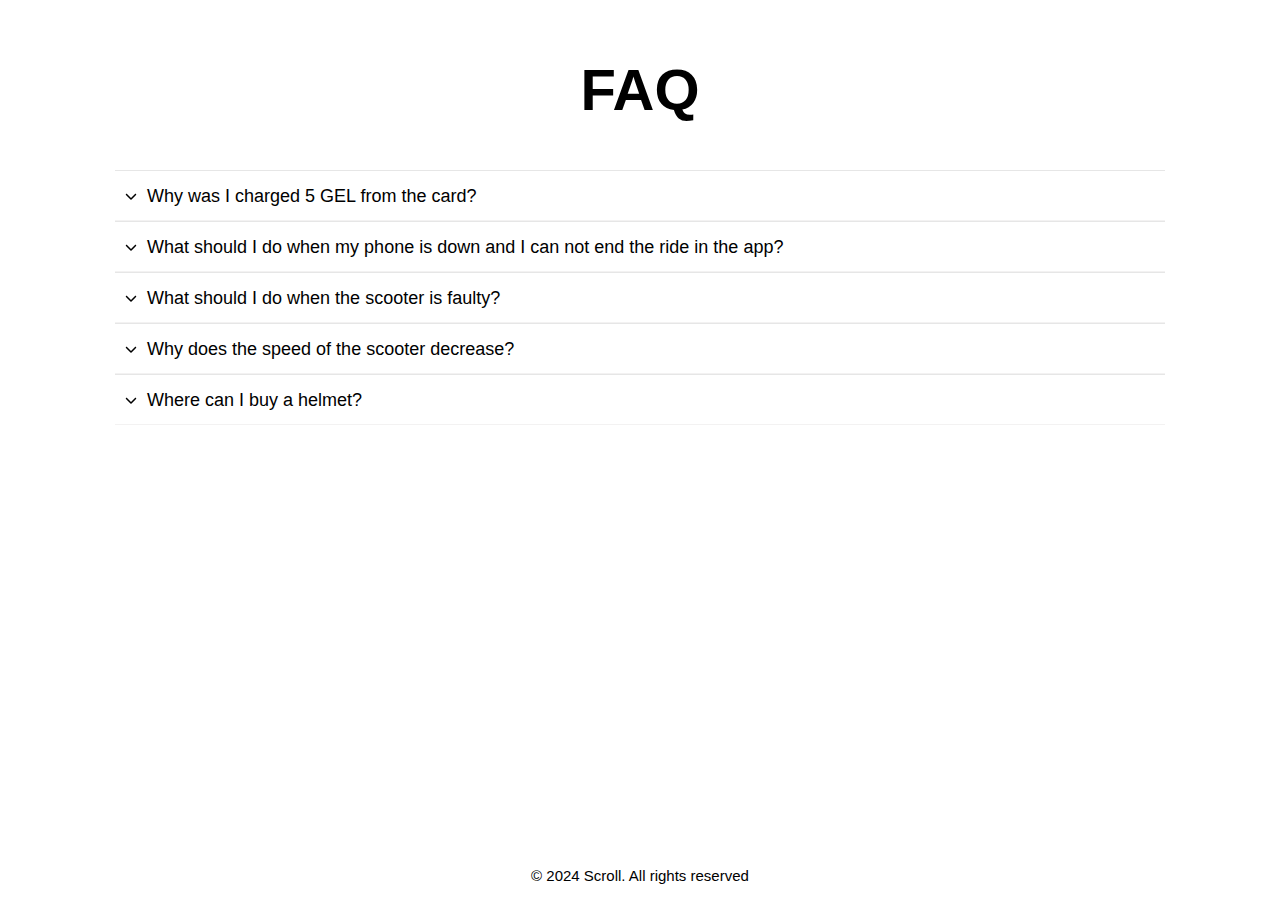
<file: pages/faq.html>
<DOCTYPE html>
  <html lang="en">
    <head>
      <meta charset="UTF-8" />
      <meta name="viewport" content="width=device-width, initial-scale=1.0" />
      <title>FAQ • Scroll</title>
      <link rel="icon" type="image/x-icon" href="../images/small-logo.svg" />
      <link rel="stylesheet" href="../css/reset.css" />
      <link rel="stylesheet" href="../css/style.css" />
      <link rel="stylesheet" href="../css/media.css" />
    </head>

    <body>
      <div class="header-background">
        <header>
          <h1 class="main-title">FAQ</h1>
        </header>
      </div>

      <div class="wrapper">
        <div class="accordion">
          <div class="contentBx">
            <div class="label question">
              Why was I charged 5 GEL from the card?
            </div>
            <div class="content answer">
              <p>
                At the beginning of the ride, 5 GEL is charged from the card,
                which will be returned to you instantly, this transaction is
                carried out to verify the authenticity of the tied account.
              </p>
            </div>
          </div>
          <div class="contentBx">
            <div class="label question">
              What should I do when my phone is down and I can not end the ride
              in the app?
            </div>
            <div class="content answer">
              <p>
                When you charge your phone, write us to the support section in
                the app and you will get back the overpaid amount.
              </p>
            </div>
          </div>
          <div class="contentBx">
            <div class="label question">
              What should I do when the scooter is faulty?
            </div>
            <div class="content answer">
              <p>
                All scooters are checked before leaving the warehouse, however,
                there are cases when certain defects are encountered due to
                improper use. If you notice that the scooter is faulty, please
                report it and our operating team can correct the defect.
              </p>
            </div>
          </div>
          <div class="contentBx">
            <div class="label question">
              Why does the speed of the scooter decrease?
            </div>
            <div class="content answer">
              <p>
                In order to move safely, there are zones in the application
                where the speed of the scooter is limited, for example: in
                crowded places such as parks and squares you can not scroll at
                high speed, because it can endanger others and you. This is why,
                when entering such areas, for your own safety and the safety of
                others, the scrolling speed decreases.
              </p>
            </div>
          </div>
          <div class="contentBx">
            <div class="label question">Where can I buy a helmet?</div>
            <div class="content answer">
              <p>You can find Closca helmets at our online shop.</p>
            </div>
          </div>
        </div>
      </div>

      <script>
        const accordions = document.getElementsByClassName("contentBx");

        for (let i = 0; i < accordions.length; i++) {
          accordions[i].addEventListener("click", function () {
            this.classList.toggle("active");

            // Close other accordions
            for (let j = 0; j < accordions.length; j++) {
              if (j !== i) {
                accordions[j].classList.remove("active");
              }
            }
          });
        }
      </script>

      <footer class="footer">
        <div class="footer-text">© 2024 Scroll. All rights reserved</div>
      </footer>
    </body>
  </html>
</DOCTYPE>
</file>
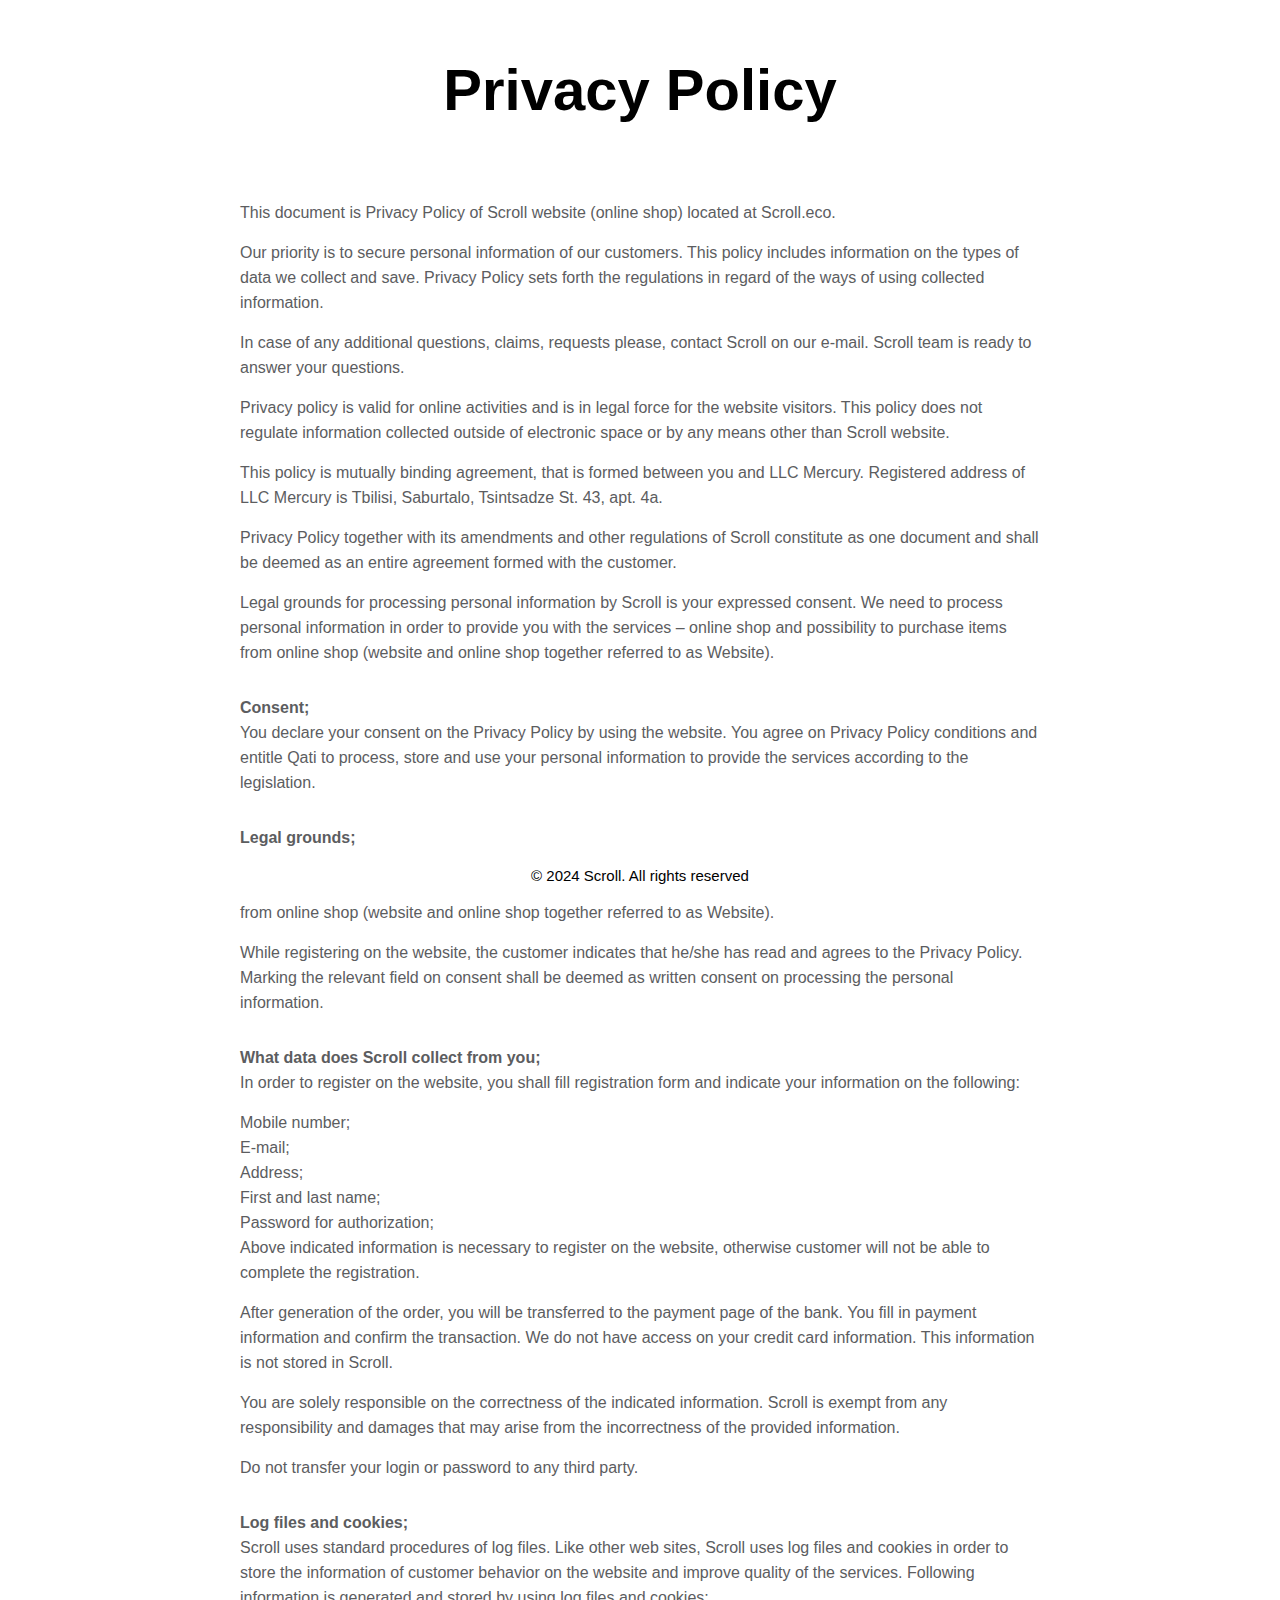
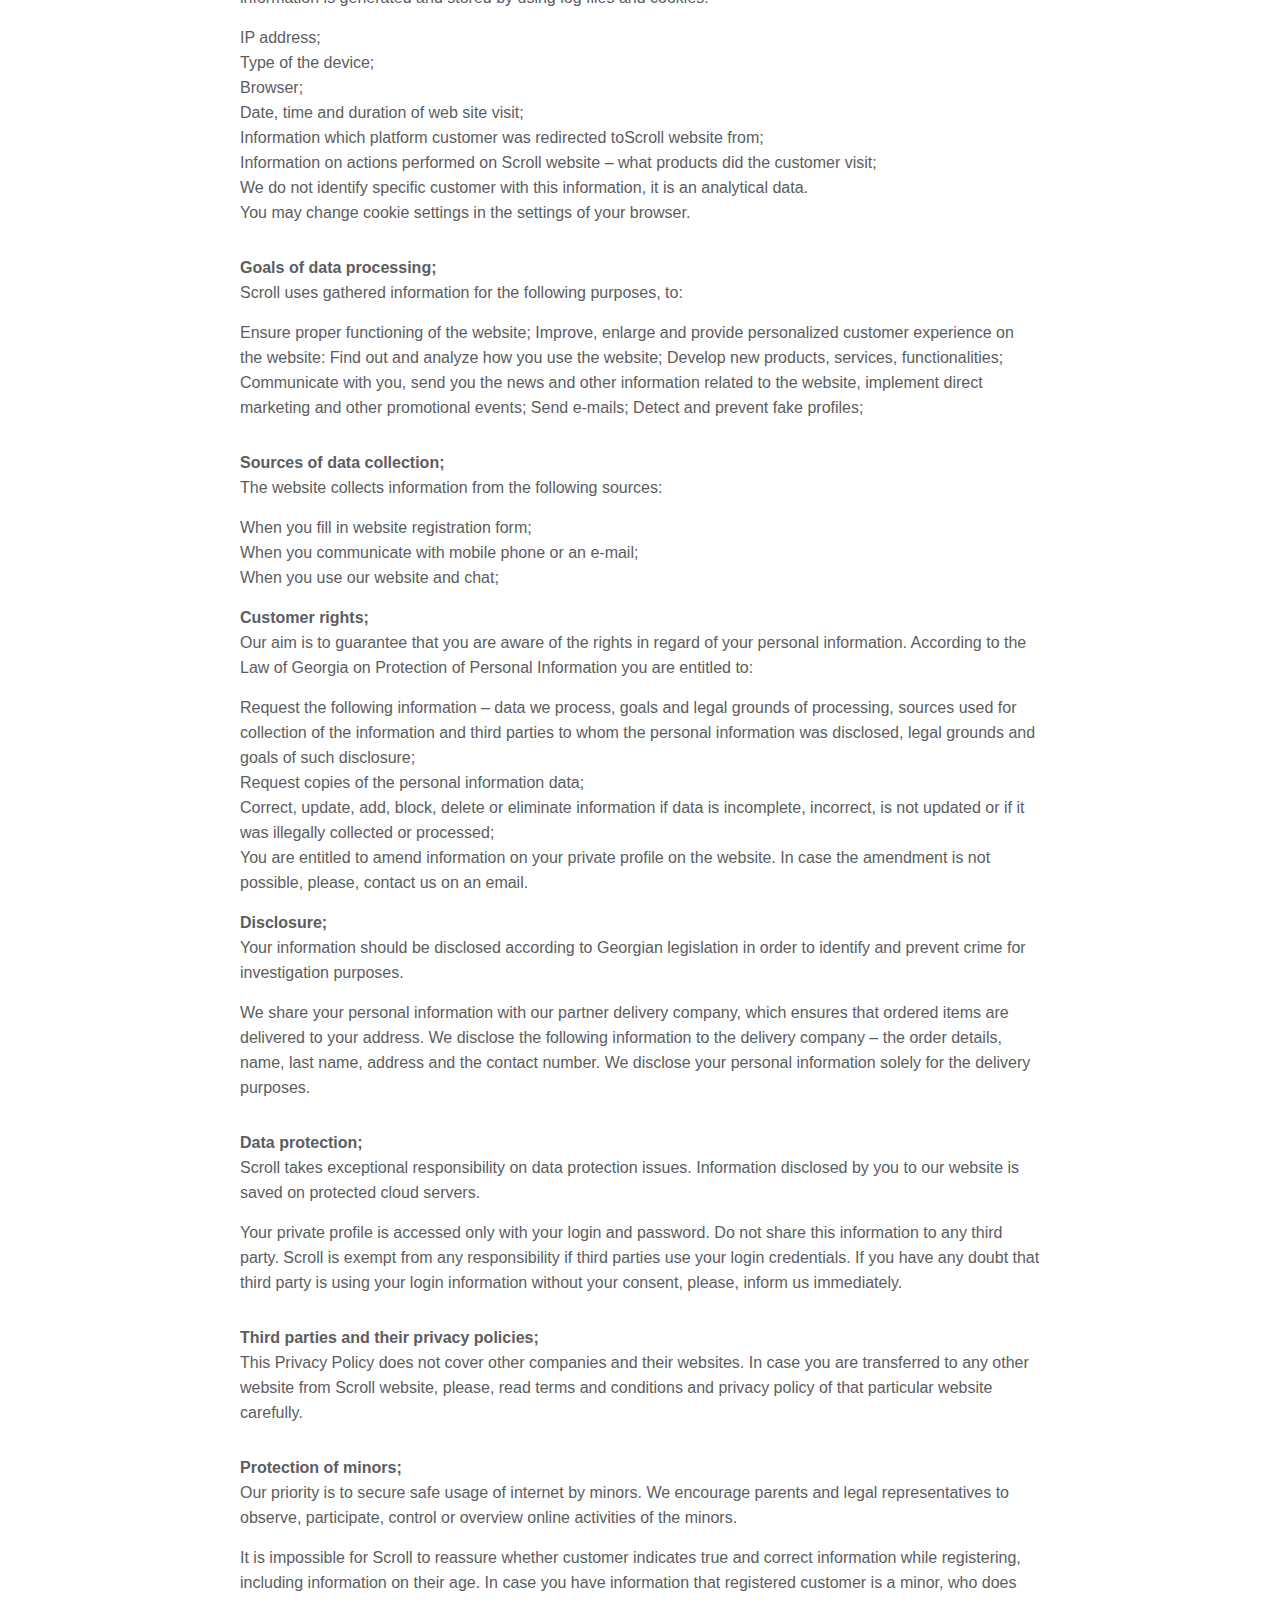
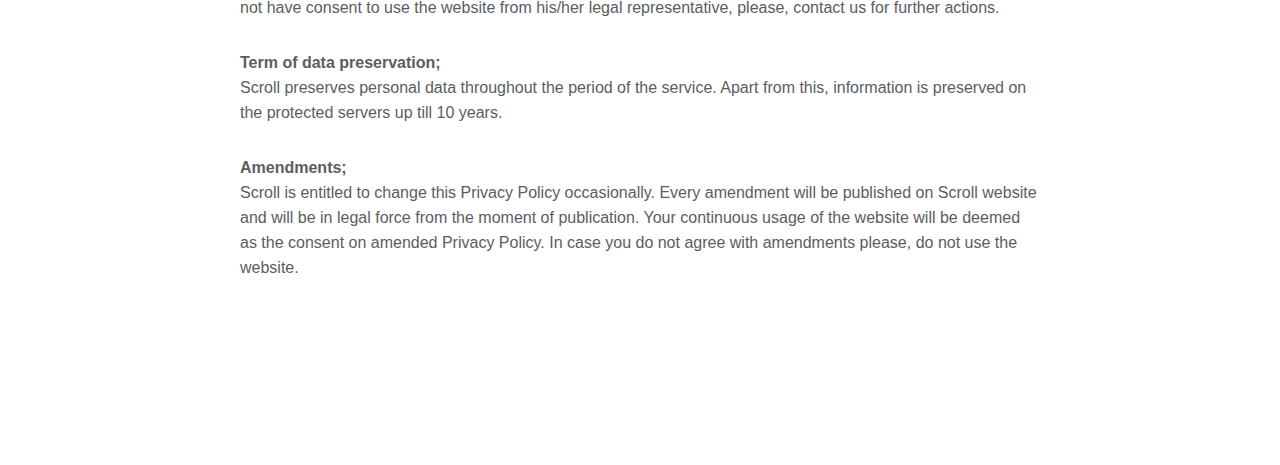
<file: pages/privacy-policy.html>
<!DOCTYPE html>
<html lang="en">
  <head>
    <meta charset="UTF-8" />
    <meta name="viewport" content="width=device-width, initial-scale=1.0" />
    <title>Privacy Policy • Scroll</title>
    <link rel="icon" type="image/x-icon" href="../images/small-logo.svg" />
    <link rel="stylesheet" href="../css/reset.css" />
    <link rel="stylesheet" href="../css/style.css" />
    <link rel="stylesheet" href="../css/media.css" />
  </head>
  <body>
    <div class="header-background">
      <header>
        <h1 class="main-title">Privacy Policy</h1>
      </header>
    </div>
    <div class="container">
      <section>
        <div class="main-content">
          <p class="text content-text">
            This document is Privacy Policy of Scroll website (online shop)
            located at Scroll.eco.
          </p>
          <p class="text content-text">
            Our priority is to secure personal information of our customers.
            This policy includes information on the types of data we collect and
            save. Privacy Policy sets forth the regulations in regard of the
            ways of using collected information.
          </p>
          <p class="text content-text">
            In case of any additional questions, claims, requests please,
            contact Scroll on our e-mail. Scroll team is ready to answer your
            questions.
          </p>
          <p class="text content-text">
            Privacy policy is valid for online activities and is in legal force
            for the website visitors. This policy does not regulate information
            collected outside of electronic space or by any means other than
            Scroll website.
          </p>
          <p class="text content-text">
            This policy is mutually binding agreement, that is formed between
            you and LLC Mercury. Registered address of LLC Mercury is Tbilisi,
            Saburtalo, Tsintsadze St. 43, apt. 4a.
          </p>
          <p class="text content-text">
            Privacy Policy together with its amendments and other regulations of
            Scroll constitute as one document and shall be deemed as an entire
            agreement formed with the customer.
          </p>
          <p class="text content-text">
            Legal grounds for processing personal information by Scroll is your
            expressed consent. We need to process personal information in order
            to provide you with the services – online shop and possibility to
            purchase items from online shop (website and online shop together
            referred to as Website).
          </p>
          <p class="text bold">Consent;</p>
          <p class="text content-text">
            You declare your consent on the Privacy Policy by using the website.
            You agree on Privacy Policy conditions and entitle Qati to process,
            store and use your personal information to provide the services
            according to the legislation.
          </p>
          <p class="text bold">Legal grounds;</p>
          <p class="text content-text">
            Legal grounds for processing personal information by Scroll is your
            expressed consent. We need to process personal information in order
            to provide you with the services – online shop and possibility to
            purchase items from online shop (website and online shop together
            referred to as Website).
          </p>
          <p class="text content-text">
            While registering on the website, the customer indicates that he/she
            has read and agrees to the Privacy Policy. Marking the relevant
            field on consent shall be deemed as written consent on processing
            the personal information.
          </p>
          <p class="text bold">What data does Scroll collect from you;</p>
          <p class="text content-text">
            In order to register on the website, you shall fill registration
            form and indicate your information on the following:
          </p>
          <ul class="u-list">
            <li class="text list-item">Mobile number;</li>
            <li class="text list-item">E-mail;</li>
            <li class="text list-item">Address;</li>
            <li class="text list-item">First and last name;</li>
            <li class="text list-item">Password for authorization;</li>
          </ul>
          <p class="text content-text">
            Above indicated information is necessary to register on the website,
            otherwise customer will not be able to complete the registration.
          </p>
          <p class="text content-text">
            After generation of the order, you will be transferred to the
            payment page of the bank. You fill in payment information and
            confirm the transaction. We do not have access on your credit card
            information. This information is not stored in Scroll.
          </p>
          <p class="text content-text">
            You are solely responsible on the correctness of the indicated
            information. Scroll is exempt from any responsibility and damages
            that may arise from the incorrectness of the provided information.
          </p>
          <p class="text content-text">
            Do not transfer your login or password to any third party.
          </p>
          <p class="text bold">Log files and cookies;</p>
          <p class="text content-text">
            Scroll uses standard procedures of log files. Like other web sites,
            Scroll uses log files and cookies in order to store the information
            of customer behavior on the website and improve quality of the
            services. Following information is generated and stored by using log
            files and cookies:
          </p>
          <ul class="u-list">
            <li class="text list-item">IP address;</li>
            <li class="text list-item">Type of the device;</li>
            <li class="text list-item">Browser;</li>
            <li class="text list-item">
              Date, time and duration of web site visit;
            </li>
            <li class="text list-item">
              Information which platform customer was redirected toScroll
              website from;
            </li>
            <li class="text list-item">
              Information on actions performed on Scroll website – what products
              did the customer visit;
            </li>
            <li class="text list-item">
              We do not identify specific customer with this information, it is
              an analytical data.
            </li>
          </ul>
          <p class="text content-text">
            You may change cookie settings in the settings of your browser.
          </p>
          <p class="text bold">Goals of data processing;</p>
          <p class="text content-text">
            Scroll uses gathered information for the following purposes, to:
          </p>
          <p class="text content-text">
            Ensure proper functioning of the website; Improve, enlarge and
            provide personalized customer experience on the website: Find out
            and analyze how you use the website; Develop new products, services,
            functionalities; Communicate with you, send you the news and other
            information related to the website, implement direct marketing and
            other promotional events; Send e-mails; Detect and prevent fake
            profiles;
          </p>
          <p class="text bold">Sources of data collection;</p>
          <p class="text content-text">
            The website collects information from the following sources:
          </p>
          <ul>
            <li class="text list-item">
              When you fill in website registration form;
            </li>
            <li class="text list-item">
              When you communicate with mobile phone or an e-mail;
            </li>
            <li class="text list-item">When you use our website and chat;</li>
          </ul>
          <p class="text bold">Customer rights;</p>
          <p class="text content-text">
            Our aim is to guarantee that you are aware of the rights in regard
            of your personal information. According to the Law of Georgia on
            Protection of Personal Information you are entitled to:
          </p>
          <ul>
            <li class="text list-item">
              Request the following information – data we process, goals and
              legal grounds of processing, sources used for collection of the
              information and third parties to whom the personal information was
              disclosed, legal grounds and goals of such disclosure;
            </li>
            <li class="text list-item">
              Request copies of the personal information data;
            </li>
            <li class="text list-item">
              Correct, update, add, block, delete or eliminate information if
              data is incomplete, incorrect, is not updated or if it was
              illegally collected or processed;
            </li>
            <li class="text list-item">
              You are entitled to amend information on your private profile on
              the website. In case the amendment is not possible, please,
              contact us on an email.
            </li>
          </ul>
          <p class="text bold">Disclosure;</p>
          <p class="text content-text">
            Your information should be disclosed according to Georgian
            legislation in order to identify and prevent crime for investigation
            purposes.
          </p>
          <p class="text content-text">
            We share your personal information with our partner delivery
            company, which ensures that ordered items are delivered to your
            address. We disclose the following information to the delivery
            company – the order details, name, last name, address and the
            contact number. We disclose your personal information solely for the
            delivery purposes.
          </p>
          <p class="text bold">Data protection;</p>
          <p class="text content-text">
            Scroll takes exceptional responsibility on data protection issues.
            Information disclosed by you to our website is saved on protected
            cloud servers.
          </p>
          <p class="text content-text">
            Your private profile is accessed only with your login and password.
            Do not share this information to any third party. Scroll is exempt
            from any responsibility if third parties use your login credentials.
            If you have any doubt that third party is using your login
            information without your consent, please, inform us immediately.
          </p>
          <p class="text bold">Third parties and their privacy policies;</p>
          <p class="text content-text">
            This Privacy Policy does not cover other companies and their
            websites. In case you are transferred to any other website from
            Scroll website, please, read terms and conditions and privacy policy
            of that particular website carefully.
          </p>
          <p class="text bold">Protection of minors;</p>
          <p class="text content-text">
            Our priority is to secure safe usage of internet by minors. We
            encourage parents and legal representatives to observe, participate,
            control or overview online activities of the minors.
          </p>
          <p class="text content-text">
            It is impossible for Scroll to reassure whether customer indicates
            true and correct information while registering, including
            information on their age. In case you have information that
            registered customer is a minor, who does not have consent to use the
            website from his/her legal representative, please, contact us for
            further actions.
          </p>
          <p class="text bold">Term of data preservation;</p>
          <p class="text content-text">
            Scroll preserves personal data throughout the period of the service.
            Apart from this, information is preserved on the protected servers
            up till 10 years.
          </p>
          <p class="text bold">Amendments;</p>
          <p class="text content-text">
            Scroll is entitled to change this Privacy Policy occasionally. Every
            amendment will be published on Scroll website and will be in legal
            force from the moment of publication. Your continuous usage of the
            website will be deemed as the consent on amended Privacy Policy. In
            case you do not agree with amendments please, do not use the
            website.
          </p>
        </div>
      </section>
    </div>
    <footer class="footer">
      <div class="footer-text">© 2024 Scroll. All rights reserved</div>
    </footer>
  </body>
</html>
</file>
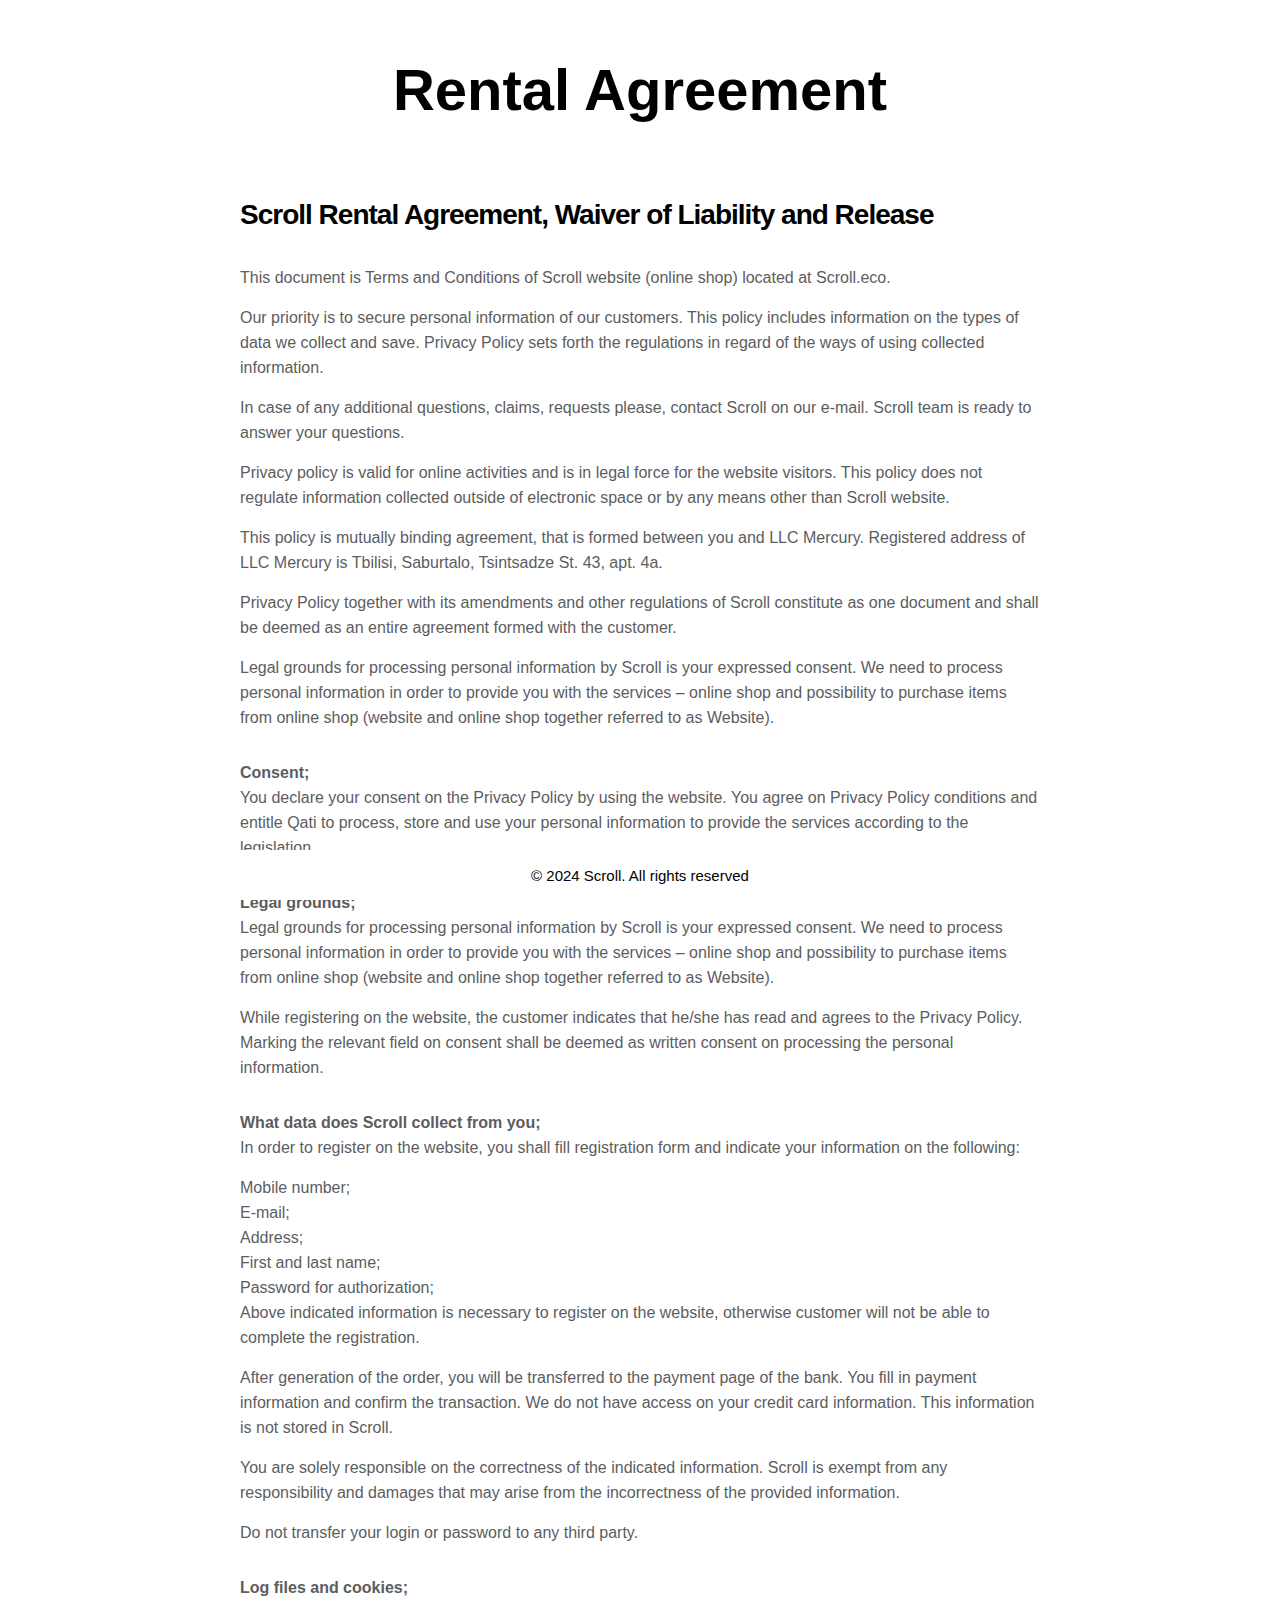
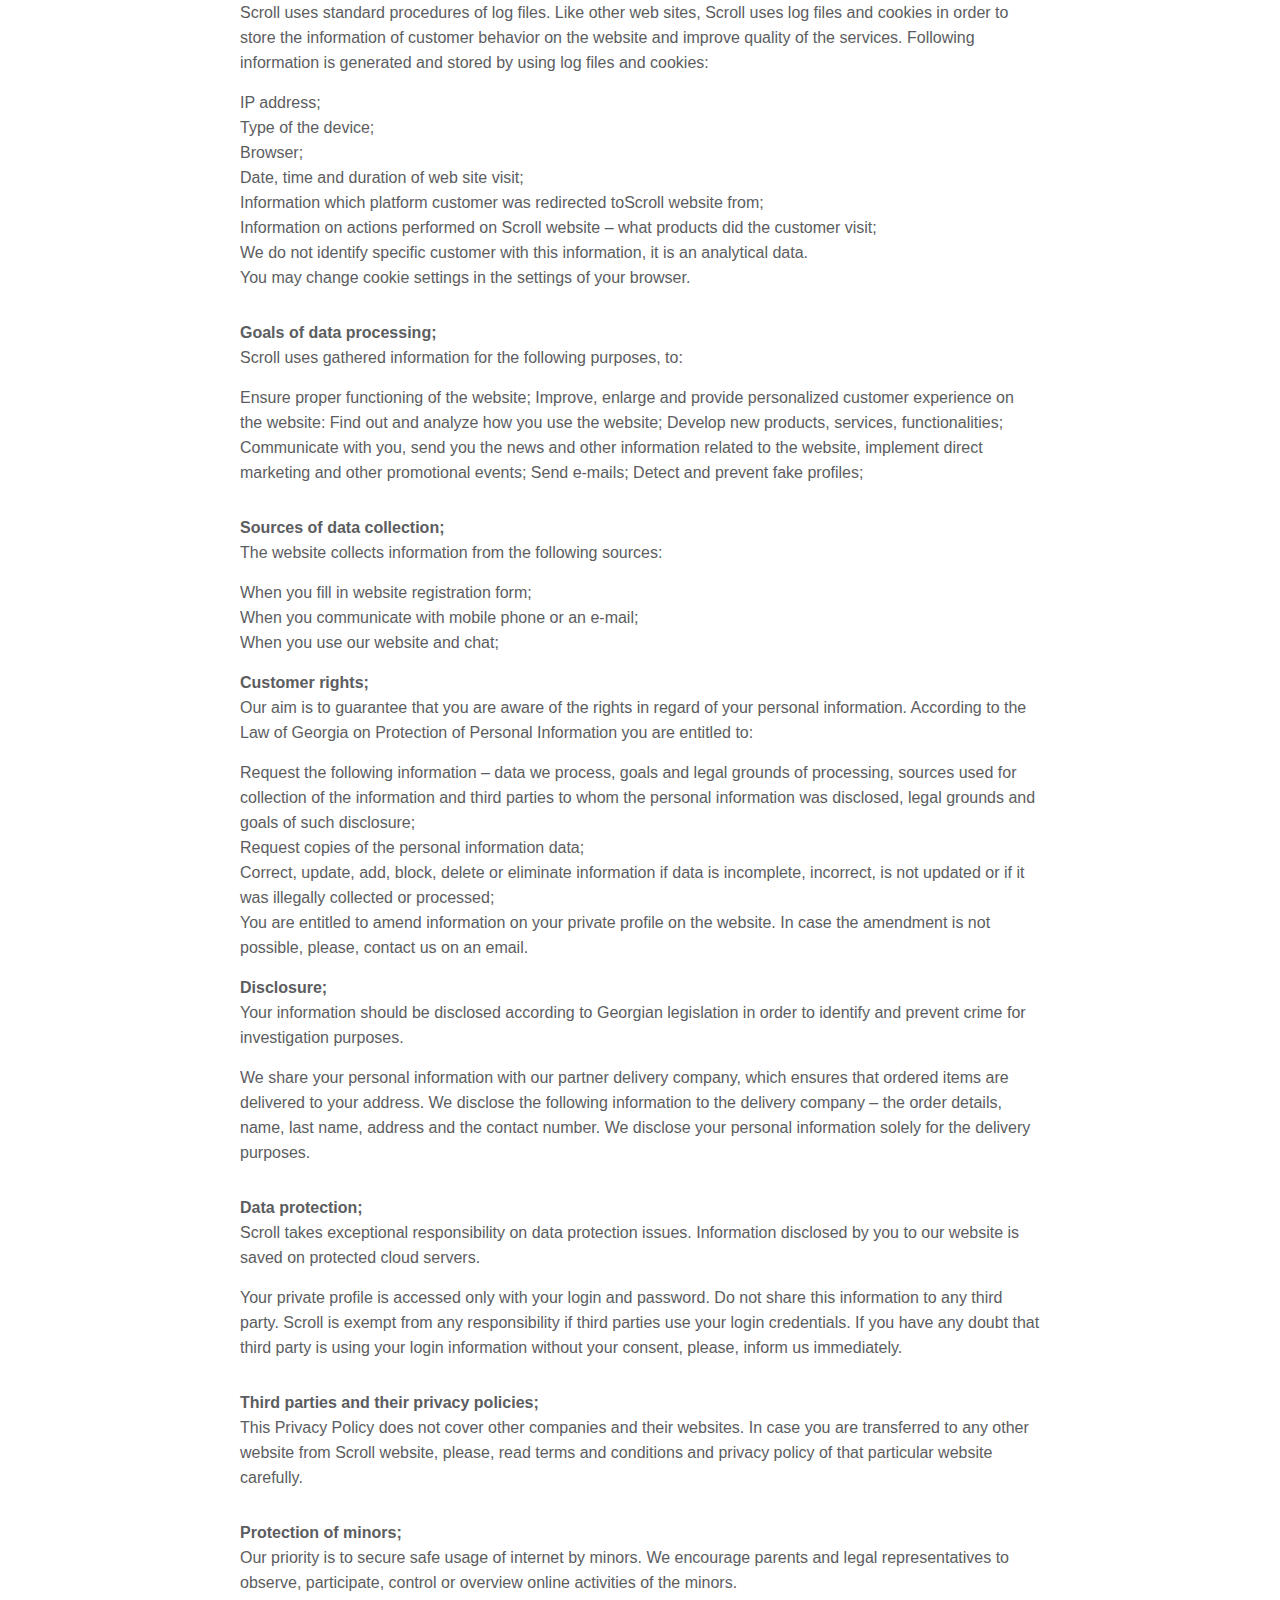
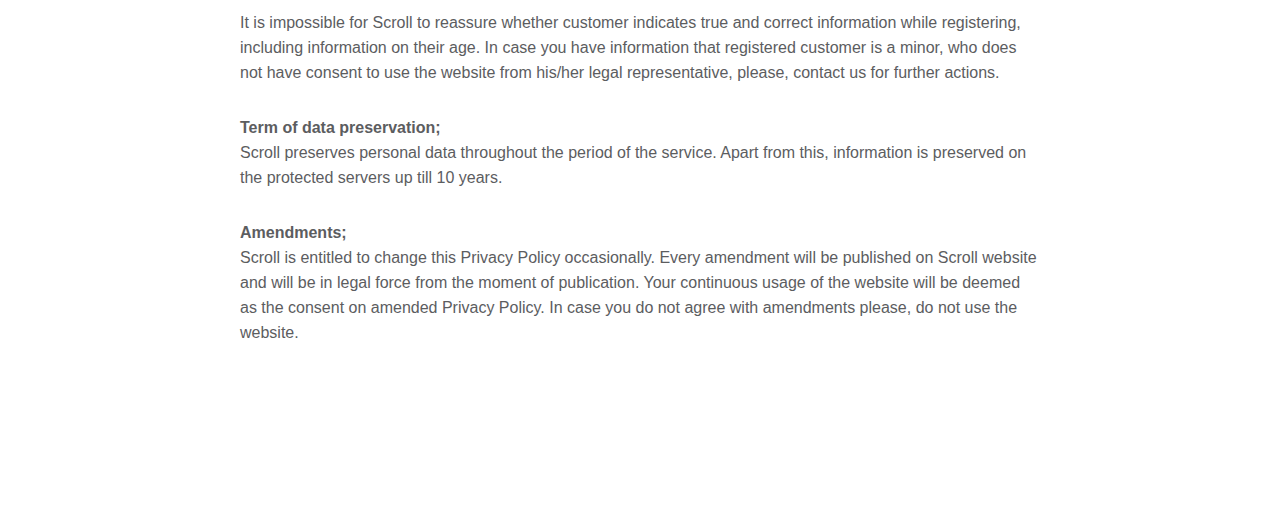
<file: pages/rental-agreement.html>
<!DOCTYPE html>
<html lang="en">
  <head>
    <meta charset="UTF-8" />
    <meta name="viewport" content="width=device-width, initial-scale=1.0" />
    <title>Rental Agreement • Scroll</title>
    <link rel="icon" type="image/x-icon" href="../images/small-logo.svg" />
    <link rel="stylesheet" href="../css/reset.css" />
    <link rel="stylesheet" href="../css/style.css" />
    <link rel="stylesheet" href="../css/media.css" />
  </head>
  <body>
    <div class="header-background">
      <header>
        <h1 class="main-title">Rental Agreement</h1>
      </header>
    </div>
    <div class="container">
      <section>
        <div class="main-content">
          <h2 class="sub-header">
            Scroll Rental Agreement, Waiver of Liability and Release
          </h2>
          <p class="text content-text">
            This document is Terms and Conditions of Scroll website (online
            shop) located at Scroll.eco.
          </p>
          <p class="text content-text">
            Our priority is to secure personal information of our customers.
            This policy includes information on the types of data we collect and
            save. Privacy Policy sets forth the regulations in regard of the
            ways of using collected information.
          </p>
          <p class="text content-text">
            In case of any additional questions, claims, requests please,
            contact Scroll on our e-mail. Scroll team is ready to answer your
            questions.
          </p>
          <p class="text content-text">
            Privacy policy is valid for online activities and is in legal force
            for the website visitors. This policy does not regulate information
            collected outside of electronic space or by any means other than
            Scroll website.
          </p>
          <p class="text content-text">
            This policy is mutually binding agreement, that is formed between
            you and LLC Mercury. Registered address of LLC Mercury is Tbilisi,
            Saburtalo, Tsintsadze St. 43, apt. 4a.
          </p>
          <p class="text content-text">
            Privacy Policy together with its amendments and other regulations of
            Scroll constitute as one document and shall be deemed as an entire
            agreement formed with the customer.
          </p>
          <p class="text content-text">
            Legal grounds for processing personal information by Scroll is your
            expressed consent. We need to process personal information in order
            to provide you with the services – online shop and possibility to
            purchase items from online shop (website and online shop together
            referred to as Website).
          </p>
          <p class="text bold">Consent;</p>
          <p class="text content-text">
            You declare your consent on the Privacy Policy by using the website.
            You agree on Privacy Policy conditions and entitle Qati to process,
            store and use your personal information to provide the services
            according to the legislation.
          </p>
          <p class="text bold">Legal grounds;</p>
          <p class="text content-text">
            Legal grounds for processing personal information by Scroll is your
            expressed consent. We need to process personal information in order
            to provide you with the services – online shop and possibility to
            purchase items from online shop (website and online shop together
            referred to as Website).
          </p>
          <p class="text content-text">
            While registering on the website, the customer indicates that he/she
            has read and agrees to the Privacy Policy. Marking the relevant
            field on consent shall be deemed as written consent on processing
            the personal information.
          </p>
          <p class="text bold">What data does Scroll collect from you;</p>
          <p class="text content-text">
            In order to register on the website, you shall fill registration
            form and indicate your information on the following:
          </p>
          <ul class="u-list">
            <li class="text list-item">Mobile number;</li>
            <li class="text list-item">E-mail;</li>
            <li class="text list-item">Address;</li>
            <li class="text list-item">First and last name;</li>
            <li class="text list-item">Password for authorization;</li>
          </ul>
          <p class="text content-text">
            Above indicated information is necessary to register on the website,
            otherwise customer will not be able to complete the registration.
          </p>
          <p class="text content-text">
            After generation of the order, you will be transferred to the
            payment page of the bank. You fill in payment information and
            confirm the transaction. We do not have access on your credit card
            information. This information is not stored in Scroll.
          </p>
          <p class="text content-text">
            You are solely responsible on the correctness of the indicated
            information. Scroll is exempt from any responsibility and damages
            that may arise from the incorrectness of the provided information.
          </p>
          <p class="text content-text">
            Do not transfer your login or password to any third party.
          </p>
          <p class="text bold">Log files and cookies;</p>
          <p class="text content-text">
            Scroll uses standard procedures of log files. Like other web sites,
            Scroll uses log files and cookies in order to store the information
            of customer behavior on the website and improve quality of the
            services. Following information is generated and stored by using log
            files and cookies:
          </p>
          <ul class="u-list">
            <li class="text list-item">IP address;</li>
            <li class="text list-item">Type of the device;</li>
            <li class="text list-item">Browser;</li>
            <li class="text list-item">
              Date, time and duration of web site visit;
            </li>
            <li class="text list-item">
              Information which platform customer was redirected toScroll
              website from;
            </li>
            <li class="text list-item">
              Information on actions performed on Scroll website – what products
              did the customer visit;
            </li>
            <li class="text list-item">
              We do not identify specific customer with this information, it is
              an analytical data.
            </li>
          </ul>
          <p class="text content-text">
            You may change cookie settings in the settings of your browser.
          </p>
          <p class="text bold">Goals of data processing;</p>
          <p class="text content-text">
            Scroll uses gathered information for the following purposes, to:
          </p>
          <p class="text content-text">
            Ensure proper functioning of the website; Improve, enlarge and
            provide personalized customer experience on the website: Find out
            and analyze how you use the website; Develop new products, services,
            functionalities; Communicate with you, send you the news and other
            information related to the website, implement direct marketing and
            other promotional events; Send e-mails; Detect and prevent fake
            profiles;
          </p>
          <p class="text bold">Sources of data collection;</p>
          <p class="text content-text">
            The website collects information from the following sources:
          </p>
          <ul>
            <li class="text list-item">
              When you fill in website registration form;
            </li>
            <li class="text list-item">
              When you communicate with mobile phone or an e-mail;
            </li>
            <li class="text list-item">When you use our website and chat;</li>
          </ul>
          <p class="text bold">Customer rights;</p>
          <p class="text content-text">
            Our aim is to guarantee that you are aware of the rights in regard
            of your personal information. According to the Law of Georgia on
            Protection of Personal Information you are entitled to:
          </p>
          <ul>
            <li class="text list-item">
              Request the following information – data we process, goals and
              legal grounds of processing, sources used for collection of the
              information and third parties to whom the personal information was
              disclosed, legal grounds and goals of such disclosure;
            </li>
            <li class="text list-item">
              Request copies of the personal information data;
            </li>
            <li class="text list-item">
              Correct, update, add, block, delete or eliminate information if
              data is incomplete, incorrect, is not updated or if it was
              illegally collected or processed;
            </li>
            <li class="text list-item">
              You are entitled to amend information on your private profile on
              the website. In case the amendment is not possible, please,
              contact us on an email.
            </li>
          </ul>
          <p class="text bold">Disclosure;</p>
          <p class="text content-text">
            Your information should be disclosed according to Georgian
            legislation in order to identify and prevent crime for investigation
            purposes.
          </p>
          <p class="text content-text">
            We share your personal information with our partner delivery
            company, which ensures that ordered items are delivered to your
            address. We disclose the following information to the delivery
            company – the order details, name, last name, address and the
            contact number. We disclose your personal information solely for the
            delivery purposes.
          </p>
          <p class="text bold">Data protection;</p>
          <p class="text content-text">
            Scroll takes exceptional responsibility on data protection issues.
            Information disclosed by you to our website is saved on protected
            cloud servers.
          </p>
          <p class="text content-text">
            Your private profile is accessed only with your login and password.
            Do not share this information to any third party. Scroll is exempt
            from any responsibility if third parties use your login credentials.
            If you have any doubt that third party is using your login
            information without your consent, please, inform us immediately.
          </p>
          <p class="text bold">Third parties and their privacy policies;</p>
          <p class="text content-text">
            This Privacy Policy does not cover other companies and their
            websites. In case you are transferred to any other website from
            Scroll website, please, read terms and conditions and privacy policy
            of that particular website carefully.
          </p>
          <p class="text bold">Protection of minors;</p>
          <p class="text content-text">
            Our priority is to secure safe usage of internet by minors. We
            encourage parents and legal representatives to observe, participate,
            control or overview online activities of the minors.
          </p>
          <p class="text content-text">
            It is impossible for Scroll to reassure whether customer indicates
            true and correct information while registering, including
            information on their age. In case you have information that
            registered customer is a minor, who does not have consent to use the
            website from his/her legal representative, please, contact us for
            further actions.
          </p>
          <p class="text bold">Term of data preservation;</p>
          <p class="text content-text">
            Scroll preserves personal data throughout the period of the service.
            Apart from this, information is preserved on the protected servers
            up till 10 years.
          </p>
          <p class="text bold">Amendments;</p>
          <p class="text content-text">
            Scroll is entitled to change this Privacy Policy occasionally. Every
            amendment will be published on Scroll website and will be in legal
            force from the moment of publication. Your continuous usage of the
            website will be deemed as the consent on amended Privacy Policy. In
            case you do not agree with amendments please, do not use the
            website.
          </p>
        </div>
      </section>
    </div>
    <footer class="footer">
      <div class="footer-text">© 2024 Scroll. All rights reserved</div>
    </footer>
  </body>
</html>
</file>
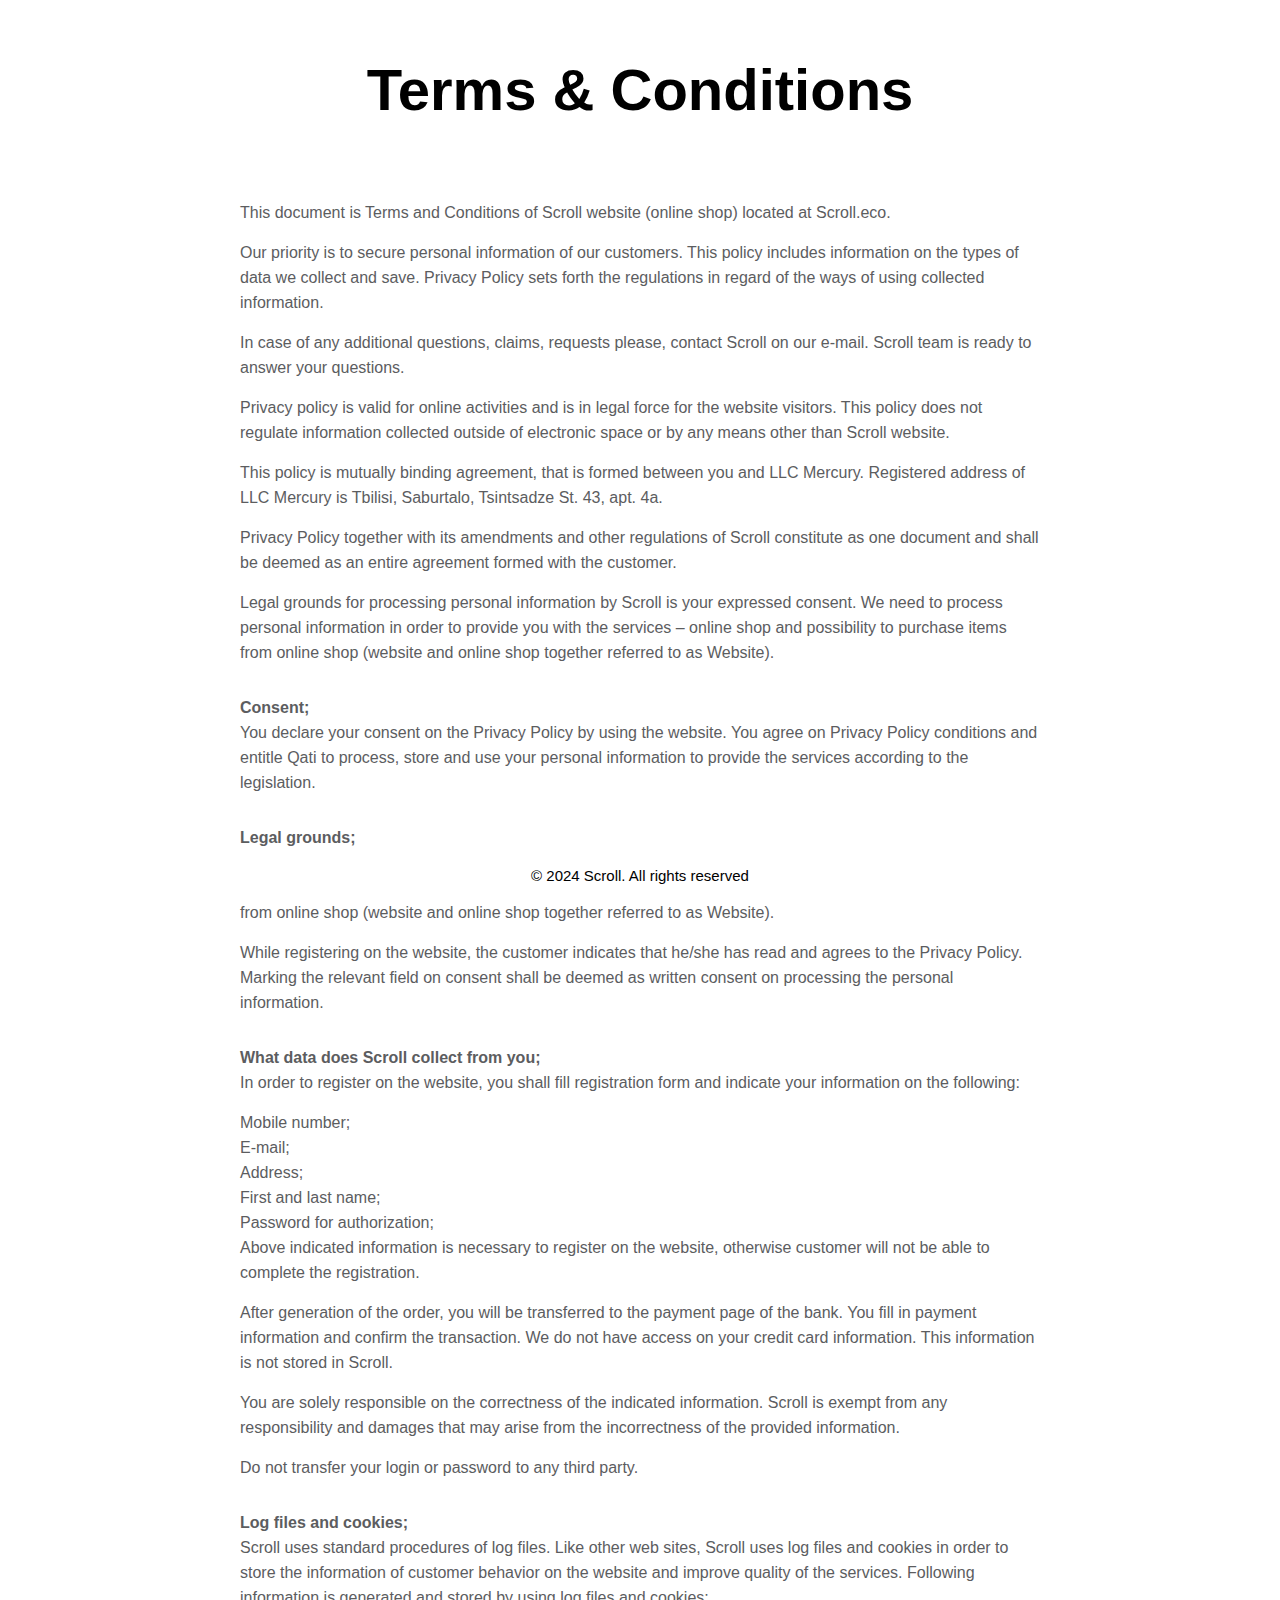
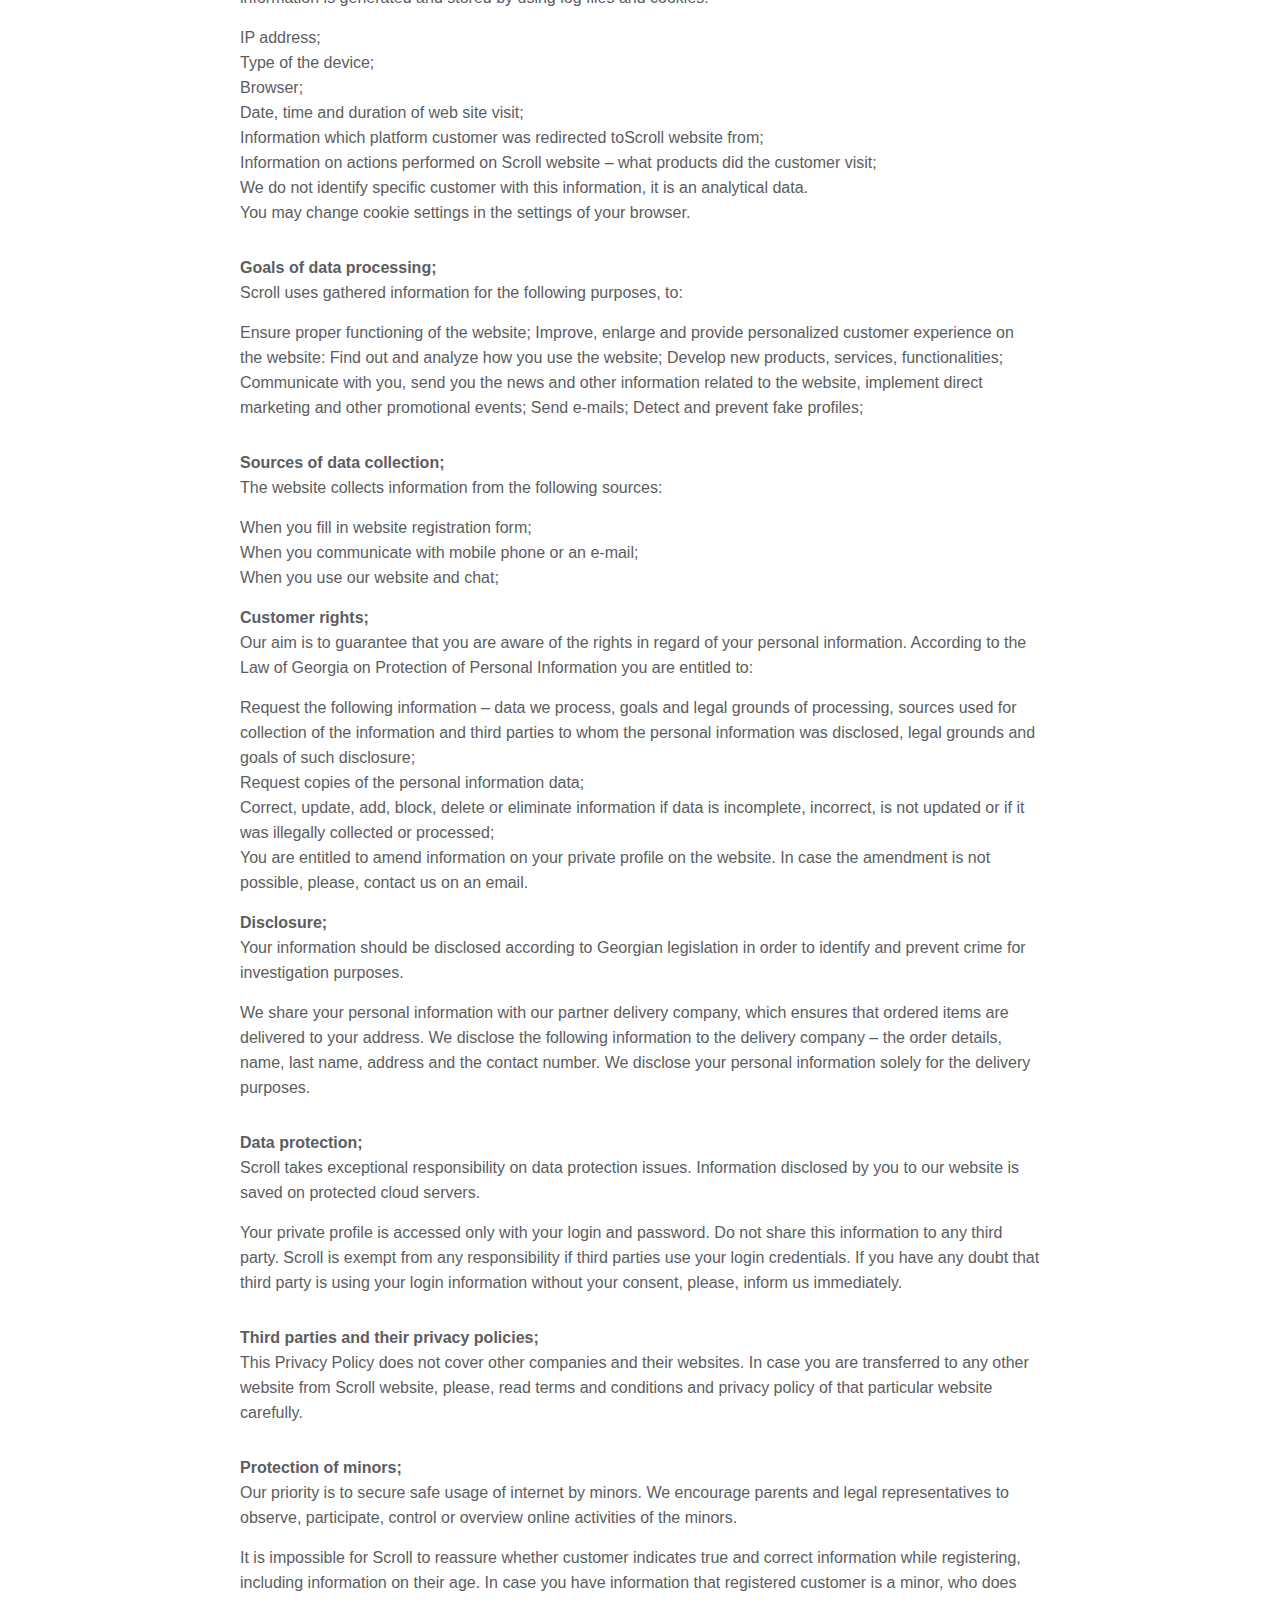
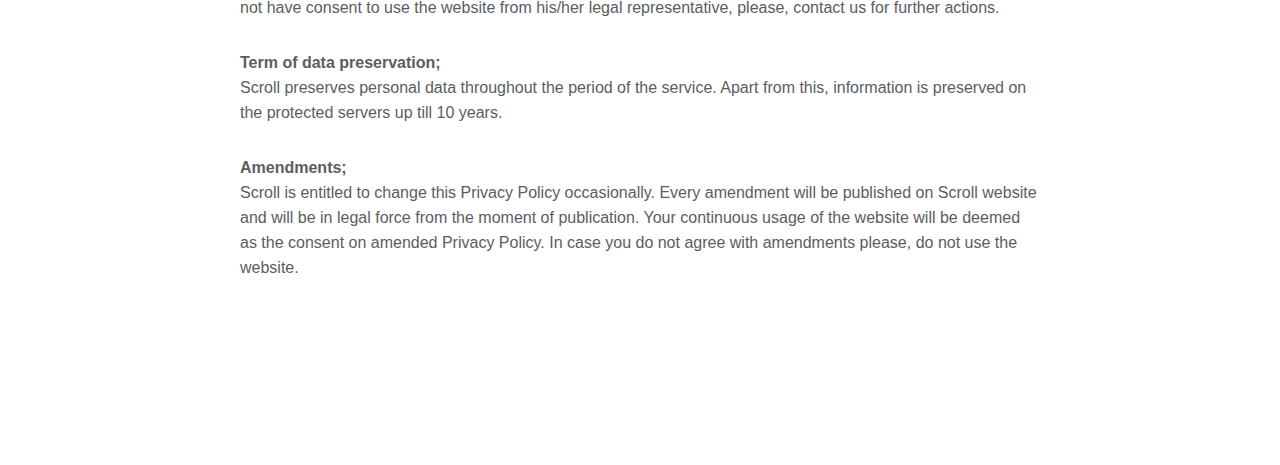
<file: pages/terms-and-conditions.html>
<!DOCTYPE html>
<html lang="en">
  <head>
    <meta charset="UTF-8" />
    <meta name="viewport" content="width=device-width, initial-scale=1.0" />
    <title>Terms & Conditions • Scroll</title>
    <link rel="icon" type="image/x-icon" href="../images/small-logo.svg" />
    <link rel="stylesheet" href="../css/reset.css" />
    <link rel="stylesheet" href="../css/style.css" />
    <link rel="stylesheet" href="../css/media.css" />
  </head>
  <body>
    <div class="header-background">
      <header>
        <h1 class="main-title">Terms & Conditions</h1>
      </header>
    </div>
    <div class="container">
      <section>
        <div class="main-content">
          <p class="text content-text">
            This document is Terms and Conditions of Scroll website (online
            shop) located at Scroll.eco.
          </p>
          <p class="text content-text">
            Our priority is to secure personal information of our customers.
            This policy includes information on the types of data we collect and
            save. Privacy Policy sets forth the regulations in regard of the
            ways of using collected information.
          </p>
          <p class="text content-text">
            In case of any additional questions, claims, requests please,
            contact Scroll on our e-mail. Scroll team is ready to answer your
            questions.
          </p>
          <p class="text content-text">
            Privacy policy is valid for online activities and is in legal force
            for the website visitors. This policy does not regulate information
            collected outside of electronic space or by any means other than
            Scroll website.
          </p>
          <p class="text content-text">
            This policy is mutually binding agreement, that is formed between
            you and LLC Mercury. Registered address of LLC Mercury is Tbilisi,
            Saburtalo, Tsintsadze St. 43, apt. 4a.
          </p>
          <p class="text content-text">
            Privacy Policy together with its amendments and other regulations of
            Scroll constitute as one document and shall be deemed as an entire
            agreement formed with the customer.
          </p>
          <p class="text content-text">
            Legal grounds for processing personal information by Scroll is your
            expressed consent. We need to process personal information in order
            to provide you with the services – online shop and possibility to
            purchase items from online shop (website and online shop together
            referred to as Website).
          </p>
          <p class="text bold">Consent;</p>
          <p class="text content-text">
            You declare your consent on the Privacy Policy by using the website.
            You agree on Privacy Policy conditions and entitle Qati to process,
            store and use your personal information to provide the services
            according to the legislation.
          </p>
          <p class="text bold">Legal grounds;</p>
          <p class="text content-text">
            Legal grounds for processing personal information by Scroll is your
            expressed consent. We need to process personal information in order
            to provide you with the services – online shop and possibility to
            purchase items from online shop (website and online shop together
            referred to as Website).
          </p>
          <p class="text content-text">
            While registering on the website, the customer indicates that he/she
            has read and agrees to the Privacy Policy. Marking the relevant
            field on consent shall be deemed as written consent on processing
            the personal information.
          </p>
          <p class="text bold">What data does Scroll collect from you;</p>
          <p class="text content-text">
            In order to register on the website, you shall fill registration
            form and indicate your information on the following:
          </p>
          <ul class="u-list">
            <li class="text list-item">Mobile number;</li>
            <li class="text list-item">E-mail;</li>
            <li class="text list-item">Address;</li>
            <li class="text list-item">First and last name;</li>
            <li class="text list-item">Password for authorization;</li>
          </ul>
          <p class="text content-text">
            Above indicated information is necessary to register on the website,
            otherwise customer will not be able to complete the registration.
          </p>
          <p class="text content-text">
            After generation of the order, you will be transferred to the
            payment page of the bank. You fill in payment information and
            confirm the transaction. We do not have access on your credit card
            information. This information is not stored in Scroll.
          </p>
          <p class="text content-text">
            You are solely responsible on the correctness of the indicated
            information. Scroll is exempt from any responsibility and damages
            that may arise from the incorrectness of the provided information.
          </p>
          <p class="text content-text">
            Do not transfer your login or password to any third party.
          </p>
          <p class="text bold">Log files and cookies;</p>
          <p class="text content-text">
            Scroll uses standard procedures of log files. Like other web sites,
            Scroll uses log files and cookies in order to store the information
            of customer behavior on the website and improve quality of the
            services. Following information is generated and stored by using log
            files and cookies:
          </p>
          <ul class="u-list">
            <li class="text list-item">IP address;</li>
            <li class="text list-item">Type of the device;</li>
            <li class="text list-item">Browser;</li>
            <li class="text list-item">
              Date, time and duration of web site visit;
            </li>
            <li class="text list-item">
              Information which platform customer was redirected toScroll
              website from;
            </li>
            <li class="text list-item">
              Information on actions performed on Scroll website – what products
              did the customer visit;
            </li>
            <li class="text list-item">
              We do not identify specific customer with this information, it is
              an analytical data.
            </li>
          </ul>
          <p class="text content-text">
            You may change cookie settings in the settings of your browser.
          </p>
          <p class="text bold">Goals of data processing;</p>
          <p class="text content-text">
            Scroll uses gathered information for the following purposes, to:
          </p>
          <p class="text content-text">
            Ensure proper functioning of the website; Improve, enlarge and
            provide personalized customer experience on the website: Find out
            and analyze how you use the website; Develop new products, services,
            functionalities; Communicate with you, send you the news and other
            information related to the website, implement direct marketing and
            other promotional events; Send e-mails; Detect and prevent fake
            profiles;
          </p>
          <p class="text bold">Sources of data collection;</p>
          <p class="text content-text">
            The website collects information from the following sources:
          </p>
          <ul>
            <li class="text list-item">
              When you fill in website registration form;
            </li>
            <li class="text list-item">
              When you communicate with mobile phone or an e-mail;
            </li>
            <li class="text list-item">When you use our website and chat;</li>
          </ul>
          <p class="text bold">Customer rights;</p>
          <p class="text content-text">
            Our aim is to guarantee that you are aware of the rights in regard
            of your personal information. According to the Law of Georgia on
            Protection of Personal Information you are entitled to:
          </p>
          <ul>
            <li class="text list-item">
              Request the following information – data we process, goals and
              legal grounds of processing, sources used for collection of the
              information and third parties to whom the personal information was
              disclosed, legal grounds and goals of such disclosure;
            </li>
            <li class="text list-item">
              Request copies of the personal information data;
            </li>
            <li class="text list-item">
              Correct, update, add, block, delete or eliminate information if
              data is incomplete, incorrect, is not updated or if it was
              illegally collected or processed;
            </li>
            <li class="text list-item">
              You are entitled to amend information on your private profile on
              the website. In case the amendment is not possible, please,
              contact us on an email.
            </li>
          </ul>
          <p class="text bold">Disclosure;</p>
          <p class="text content-text">
            Your information should be disclosed according to Georgian
            legislation in order to identify and prevent crime for investigation
            purposes.
          </p>
          <p class="text content-text">
            We share your personal information with our partner delivery
            company, which ensures that ordered items are delivered to your
            address. We disclose the following information to the delivery
            company – the order details, name, last name, address and the
            contact number. We disclose your personal information solely for the
            delivery purposes.
          </p>
          <p class="text bold">Data protection;</p>
          <p class="text content-text">
            Scroll takes exceptional responsibility on data protection issues.
            Information disclosed by you to our website is saved on protected
            cloud servers.
          </p>
          <p class="text content-text">
            Your private profile is accessed only with your login and password.
            Do not share this information to any third party. Scroll is exempt
            from any responsibility if third parties use your login credentials.
            If you have any doubt that third party is using your login
            information without your consent, please, inform us immediately.
          </p>
          <p class="text bold">Third parties and their privacy policies;</p>
          <p class="text content-text">
            This Privacy Policy does not cover other companies and their
            websites. In case you are transferred to any other website from
            Scroll website, please, read terms and conditions and privacy policy
            of that particular website carefully.
          </p>
          <p class="text bold">Protection of minors;</p>
          <p class="text content-text">
            Our priority is to secure safe usage of internet by minors. We
            encourage parents and legal representatives to observe, participate,
            control or overview online activities of the minors.
          </p>
          <p class="text content-text">
            It is impossible for Scroll to reassure whether customer indicates
            true and correct information while registering, including
            information on their age. In case you have information that
            registered customer is a minor, who does not have consent to use the
            website from his/her legal representative, please, contact us for
            further actions.
          </p>
          <p class="text bold">Term of data preservation;</p>
          <p class="text content-text">
            Scroll preserves personal data throughout the period of the service.
            Apart from this, information is preserved on the protected servers
            up till 10 years.
          </p>
          <p class="text bold">Amendments;</p>
          <p class="text content-text">
            Scroll is entitled to change this Privacy Policy occasionally. Every
            amendment will be published on Scroll website and will be in legal
            force from the moment of publication. Your continuous usage of the
            website will be deemed as the consent on amended Privacy Policy. In
            case you do not agree with amendments please, do not use the
            website.
          </p>
        </div>
      </section>
    </div>
    <footer class="footer">
      <div class="footer-text">© 2024 Scroll. All rights reserved</div>
    </footer>
  </body>
</html>
</file>
<file: css/style.css>
/* @import url("https://fonts.googleapis.com/css2?family=Poppins:wght@600&display=swap");

@import url("https://fonts.googleapis.com/css2?family=Hind+Vadodara&family=Poppins:wght@600&display=swap");

@import url("https://fonts.googleapis.com/css2?family=Hind+Vadodara:wght@700&family=Poppins:wght@600&display=swap"); */

@font-face {
  font-family: 'RadioGrotesk';
  src: url('../fonts/radiogrotesk.zip') format('woff2'),
  /* Add more src lines for additional file formats if needed */
  font-weight: normal;
  font-style: normal;
}

/* Directory page styles */
.directory {
  background-color: white;
}

.menu {
  display: flex;
  flex-direction: column;
  text-align: center;
  align-content: center;
  justify-content: center;
  background-color: none;
  padding-top: 30px;
  width: auto;
}

/* General styles */
.header-background {
  background-color: none;
  background-size: 100vw 100vh;
  background-repeat: no-repeat;
  min-height: 80px;
  width: auto;
  display: flex;
  flex-direction: column;
  justify-content: center;
  align-items: center;
  padding-top: 30px;
}

.main-title {
  color: black;
  /* font-family: "Poppins", Arial, Helvetica, sans-serif; */
  font-family: 'RadioGrotesk', sans-serif;;
  /* font-family: Radio; */
  font-size: 24px;
  font-weight: 600;
}

.navigation-title {
  font-size: 40px;
  padding-top: 100px;
  padding-bottom: 70px;
}
.container {
  width: auto;
  padding-top: 20px;
  padding-bottom: 80px;
  padding-left: 18px;
  padding-right: 18px;
}

.sub-header {
  font-size: 20px;
  font-weight: 900;
  /* font-family: "Hind Vadodara", sans-serif; */
  font-family: 'RadioGrotesk', sans-serif;;

  padding-bottom: 20px;
  color: black;
  line-height: 20px;
  letter-spacing: -1px;
}

.text {
  font-size: 16px;
  /* font-family: "Hind Vadodara", sans-serif; */
  font-family: 'RadioGrotesk', sans-serif;
  color: #5c5d5f;
  line-height: 25px;
}
.content-text {
  padding-bottom: 15px;
}

.bold {
  font-weight: bold;
  margin-bottom: 0;
  padding-top: 15px;
  padding-bottom: 0;
}

.list-item {
  margin-bottom: 0;
  padding-bottom: 0;
}

.footer {
  background-color: white;
  background-size: 100vw 100vh;
  background-repeat: no-repeat;
  min-height: 50px;
  width: 100%;
  display: flex;
  align-items: center;
  left: 0;
  bottom: 0;
  position: fixed;
}

.footer-text {
  display: flex;
  justify-content: center;
  height: auto;
  width: 100%;
  color: black;
  /* font-family: "Hind Vadodara", sans-serif; */
  font-family: 'RadioGrotesk', sans-serif;;

  font-size: 12px;
}

/* Styles of FAQ page */
.wrapper {
  display: flex;
  justify-content: center;
  /* padding: 50px 0; */
  padding-top: 20px;
}
/.accordion {
  max-width: 800px;
}

.accordion .contentBx {
  position: relative;
  /* margin: 10px 20px; */
  margin-left: 15px;
  margin-right: 15px;
}

.accordion .contentBx .label {
  position: relative;
  padding: 10px;
  background: none;
  color: black;
  cursor: pointer;
  border-top: #e6e6e6 1px solid;
  height: 50px;
}

.accordion .contentBx .label::before {
  content: "";
  background-image: url("../images/arrow.svg");
  background-size: contain;
  background-repeat: no-repeat;
  display: inline-block;
  width: 12px;
  height: 12px;
  padding-right: 10px;
}

.accordion .contentBx.active .label::before {
  transform: rotate(180deg);
  transform-origin: 6px 6px;
}

.accordion .contentBx .content {
  position: relative;
  background: #fff;
  height: 0;
  overflow: hidden;
  transition: 0.5s;
  overflow-y: auto;
  border-top: #f3f2f2 1px solid;
}

.accordion .contentBx.active .content {
  height: auto;
  padding: 10px;
}

.question {
  color: #333333;
  font-size: 18px;
  font-family: "Hind Vadodara", sans-serif;
}

.answer {
  color: #777777;
  font-size: 18px;
  font-family: "Hind Vadodara", sans-serif;
}

.label {
  display: flex;
  align-items: center;
}
</file>
<file: css/media.css>
/* For tablets */
@media (min-width: 600px) {
  .header-background {
    width: 100%;
    min-height: 150px;
    display: flex;
    align-items: center;
  }
  .main-title {
    font-size: 45px;
  }
  .sub-header {
    font-size: 28px;
    padding-bottom: 35px;
    line-height: 30px;
  }
  .container {
    padding-bottom: 80px;
    padding-left: 30px;
    padding-right: 30px;
  }
  .text {
    font-size: 20px;
  }
  .footer-text {
    font-size: 15px;
  }
}

/* For desktops */
@media (min-width: 1025px) {
  .header-background {
    width: 100%;
    min-height: 150px;
    display: flex;
    align-items: center;
  }
  .main-title {
    font-size: 58px;
  }
  .container {
    padding-top: 50px;
    padding-bottom: 170px;
    padding-left: 240px;
    padding-right: 240px;
  }
  .text {
    font-size: 16px;
  }
  .footer-text {
    font-size: 15px;
  }
  .accordion {
    padding-left: 100px;
    padding-right: 100px;
  }
  .wrapper {
    padding-bottom: 150px;
  }
}
</file>
